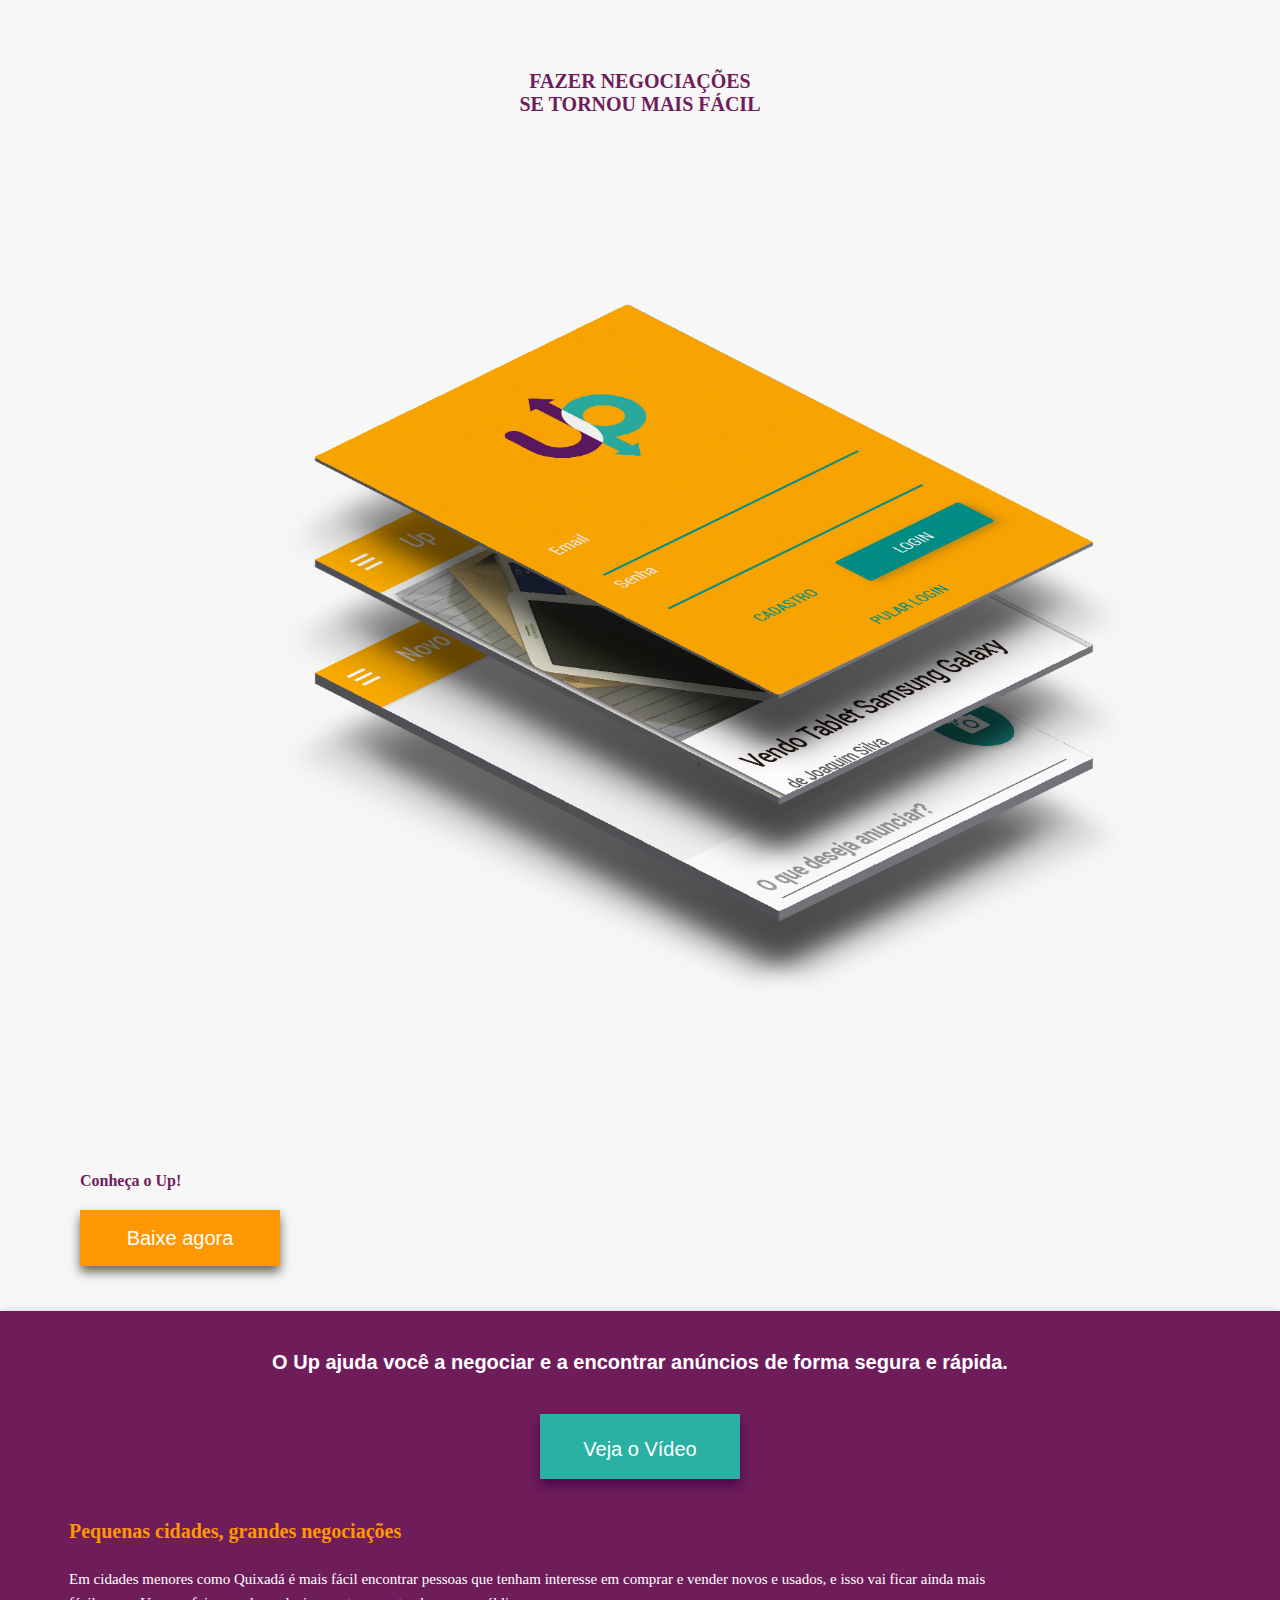
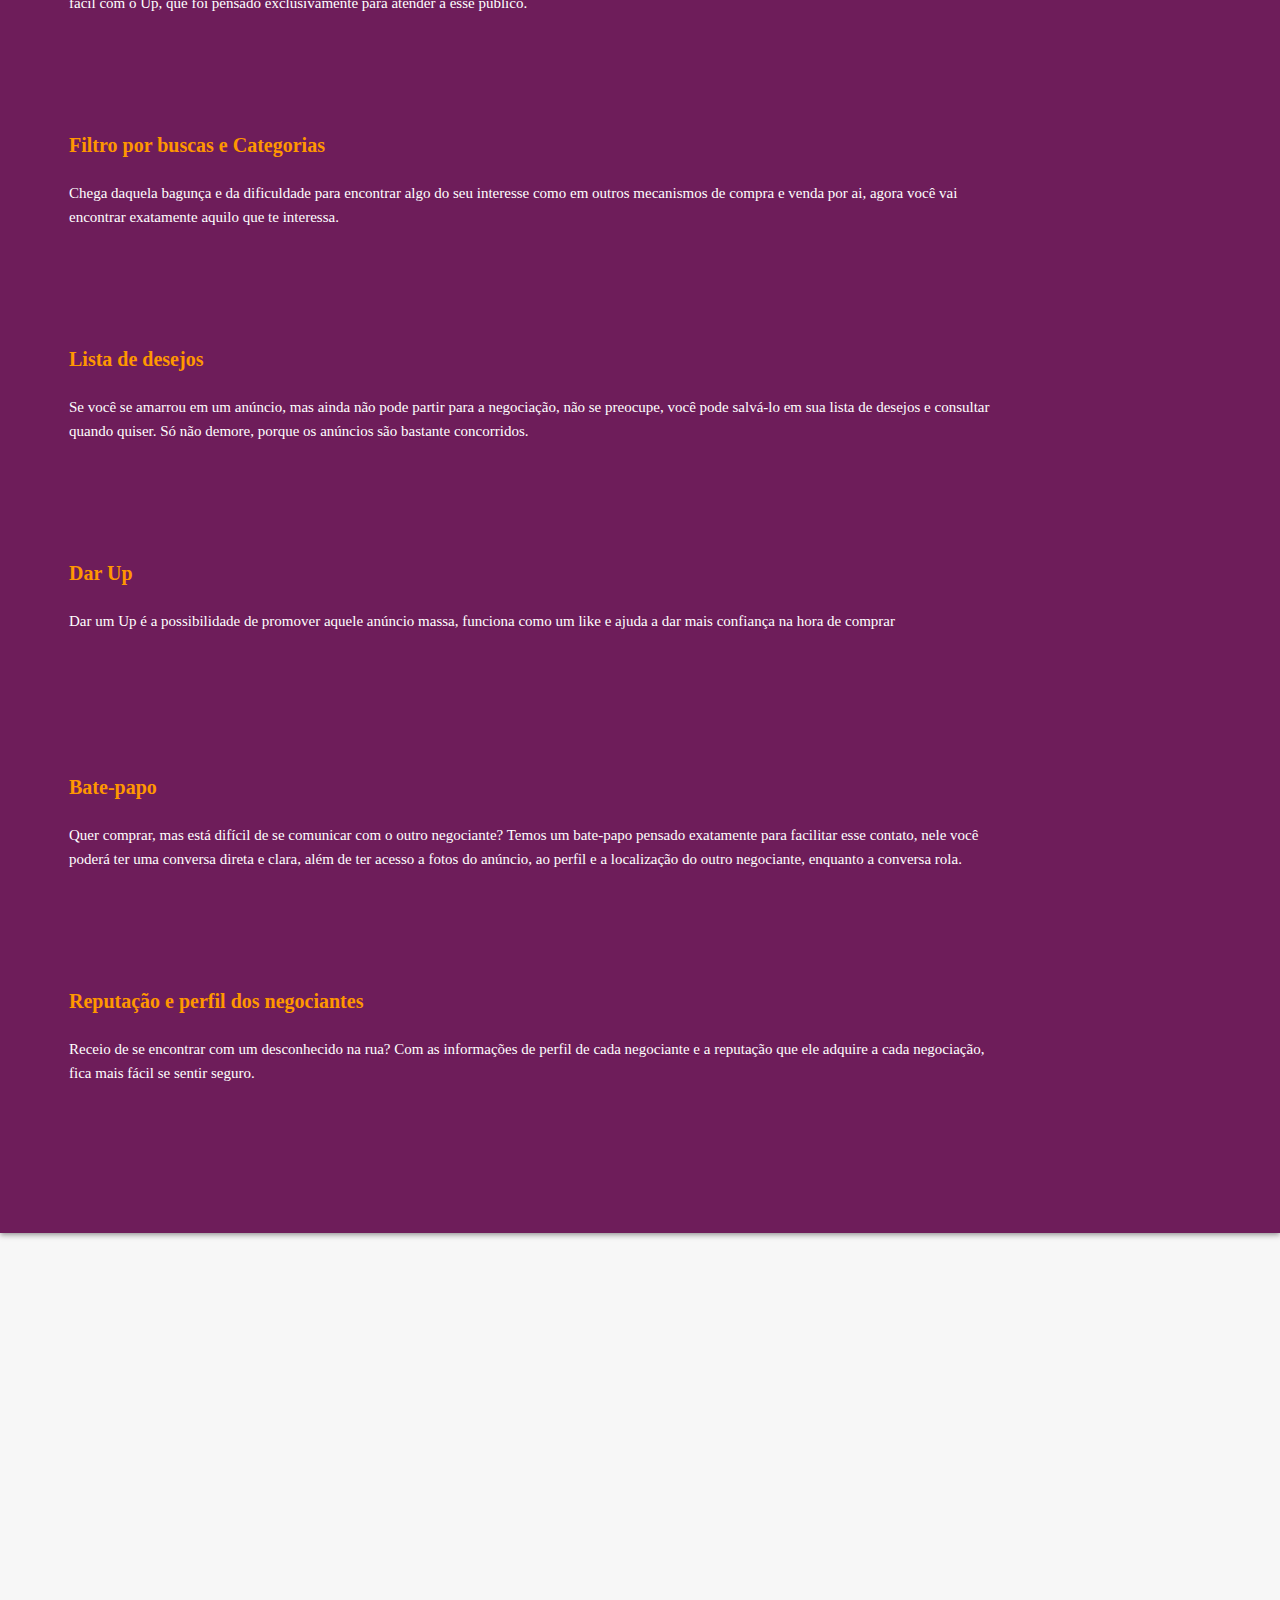
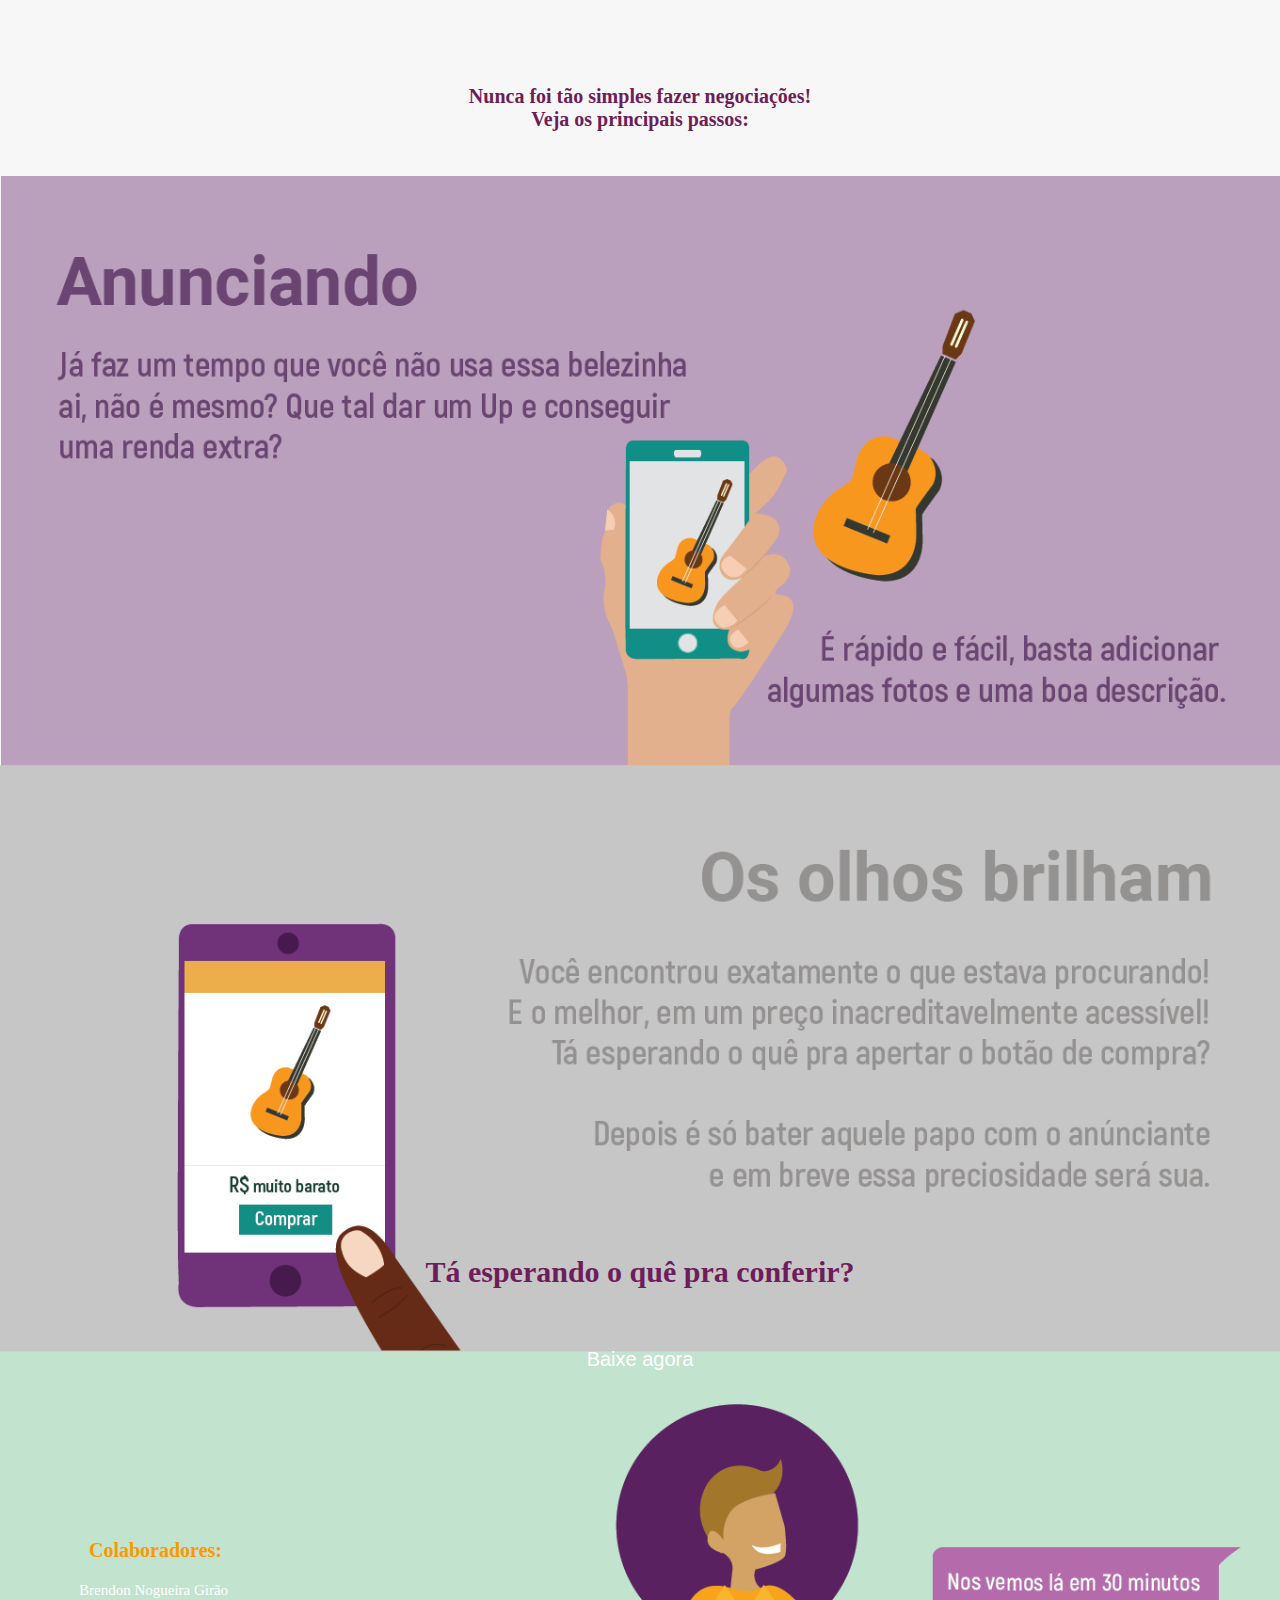
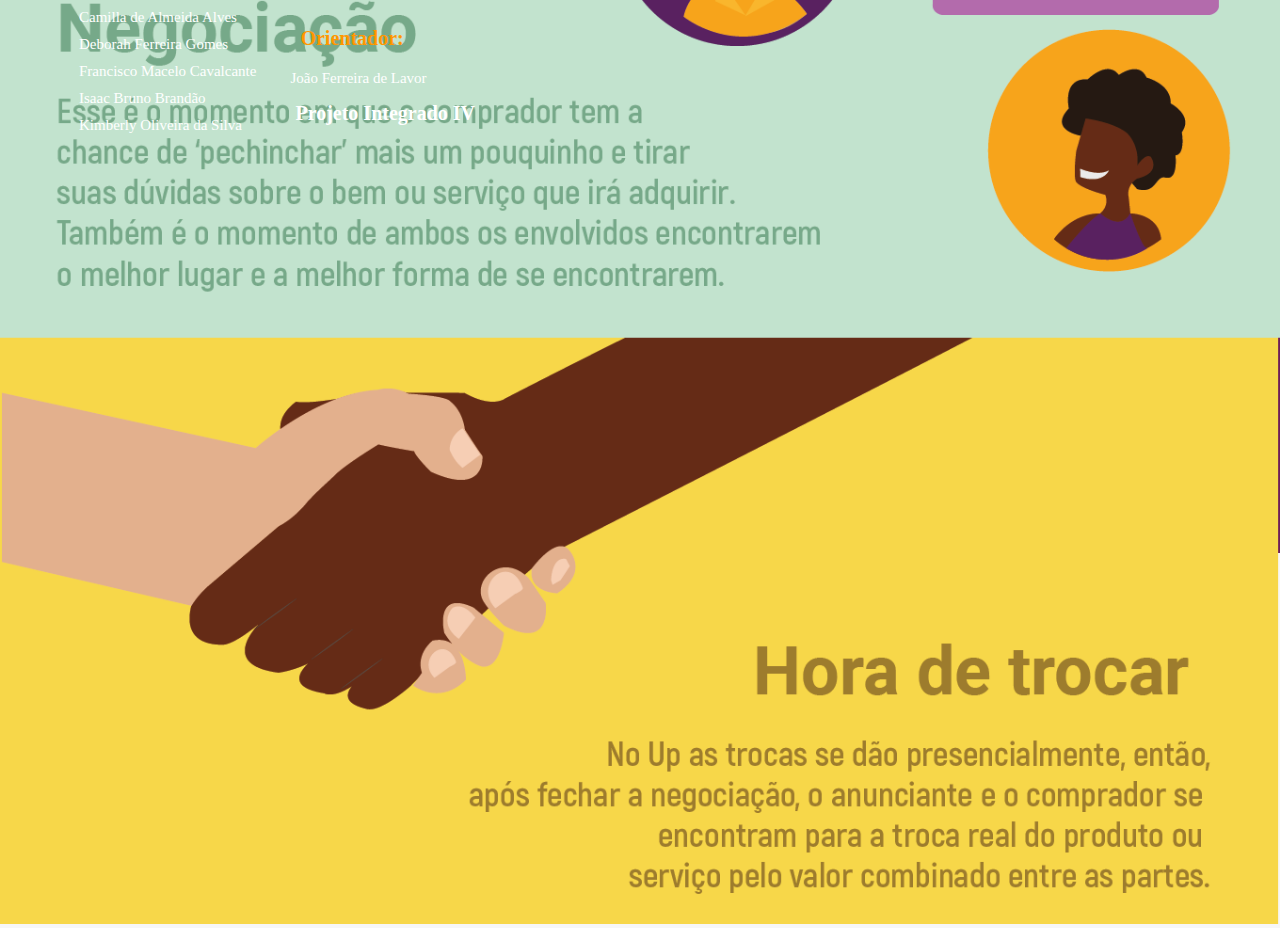
<file: Index.html>
<!DOCTYPE html>
<html lang="en">
<head>
    <meta charset="UTF-8">
    <meta name="viewport" content="width=device-width, initial-scale=1.0">
    <meta http-equiv="X-UA-Compatible" content="ie=edge">
    <link rel="stylesheet" href="up.css">
    <title>Up - Compra e Venda</title>
    <link rel="shortcut icon" href="fc_up.png" />
</head>
<body>

    <div class="info">
            
        <h1 class="slogan">FAZER NEGOCIAÇÕES <br> SE TORNOU MAIS FÁCIL</h1>
        <img class= "smart" src="up_animacao.png" alt="">        
        <h3 class="chamada">Conheça o Up!</h3>
        <!-- <img class= "gp" src="gp.png" alt=""> -->
        <div class="fab2"> Baixe agora </div>                    
        <!-- <img class="bolaroxa" src="bolaroxa2.png" alt=""> -->
        
        <Div class="banner">
            <!-- <p class="introducao"> No Up você pode realizar uma negociação de forma segura e prática, comunicando-se através de sua linguagem habitual sem precisar esperar longos prazos para finalizar a transação e sem custos adicionais.</p> -->
            <h1 class="titulo">O Up ajuda você a negociar e a encontrar anúncios de forma segura e rápida.</h1>
            
            <div class="videoDiv">
                <div class="video">
                    <div class="x">X</div>
                    <iframe width="360" height="195" src="https://www.youtube.com/embed/KbBc6mFZYqk" frameborder="0" gesture="media" allow="encrypted-media" allowfullscreen></iframe>
                </div>
            </div>
            <div class="fab"> Veja o Vídeo </div>
            <div class="detalhes">
                
                <div class="d1">
                    <h3 class="ti">Pequenas cidades, grandes negociações</h3>
                    <br>
                    <p class="con">Em cidades menores como Quixadá é mais fácil encontrar pessoas que tenham interesse em comprar e vender novos e usados, e isso vai ficar ainda mais fácil com o Up, que foi pensado exclusivamente para atender a esse público.</p>
                </div>
    
                <div class="d2">
                    <h3 class="ti">Filtro por buscas e Categorias</h3>
                    <br>
                    <p class="con">Chega daquela bagunça e da dificuldade para encontrar algo do seu interesse como em outros mecanismos de compra e venda por ai, agora você vai encontrar exatamente aquilo que te interessa.</p>
                </div>
    
                <div class="d3">
                    <h3 class="ti">Lista de desejos</h3>
                    <br>
                    <p class="con">Se você se amarrou em um anúncio, mas ainda não pode partir para a negociação, não se preocupe, você pode salvá-lo em sua lista de desejos e consultar quando quiser. Só não demore, porque os anúncios são bastante concorridos.</p>
                </div>
    
                <div class="d4">
                    <h3 class="ti">Dar Up</h3>
                    <br>
                    <p class="con">Dar um Up é a possibilidade de promover aquele anúncio massa, funciona como um like e ajuda a dar mais confiança na hora de comprar</p>
                </div>
    
                <div class="d5">
                    <h3 class="ti">Bate-papo</h3>
                    <br>
                    <p class="con">Quer comprar, mas está difícil de se comunicar com o outro negociante? Temos um bate-papo pensado exatamente para facilitar esse contato, nele você poderá ter uma conversa direta e clara, além de ter acesso a fotos do anúncio, ao perfil e a localização do outro negociante, enquanto a conversa rola.</p>
                </div>
    
                <div class="d6">
                    <h3 class="ti">Reputação e perfil dos negociantes</h3>
                    <br>
                    <p class="con">Receio de se encontrar com um desconhecido na rua? Com as informações de perfil de cada negociante e a reputação que ele adquire a cada negociação, fica mais fácil se sentir seguro.</p>
                </div>
    
            </div>            
        </div>
    </div>

</Div>

<div>
    <div class="nunca">
        <h1 class="como">Nunca foi tão simples fazer negociações!<br> Veja os principais passos:</h1>
        <img class = "story" src="story.png" alt="">
    </div>                      
</div>


<div class="final">
    <h1 class="fim">Tá esperando o quê pra conferir?</h1>
    <!-- <img class= "gp" src="gp.png" alt=""> -->
    <div class="fab3"> Baixe agora </div>
</div>                   
    
<footer class="rodape">
    <div class="casarodape">
        <div class="f2">
                <h1>Colaboradores:</h1> 
                <p> Brendon Nogueira Girão </p>
                <p> Camilla de Almeida Alves </p>
                <p> Deborah Ferreira Gomes </p>                      
                <p>Francisco Macelo Cavalcante </p>
                <p> Isaac Bruno Brandão </p>
                <p> Kimberly Oliveira da Silva </p>            
            </div>
        
            <div class="f3">    
                <h1> Orientador:</h1>
                <p>João Ferreira de Lavor</p>
        
                <div class="f1">
                <h3>Projeto Integrado IV</h3> 
                </div>
            </div>
        
    </div>
</footer>

    <script src = "jquery-3.1.1.min.js"></script>
    <script src = "up.js"></script>
</body>
</html>
</file>
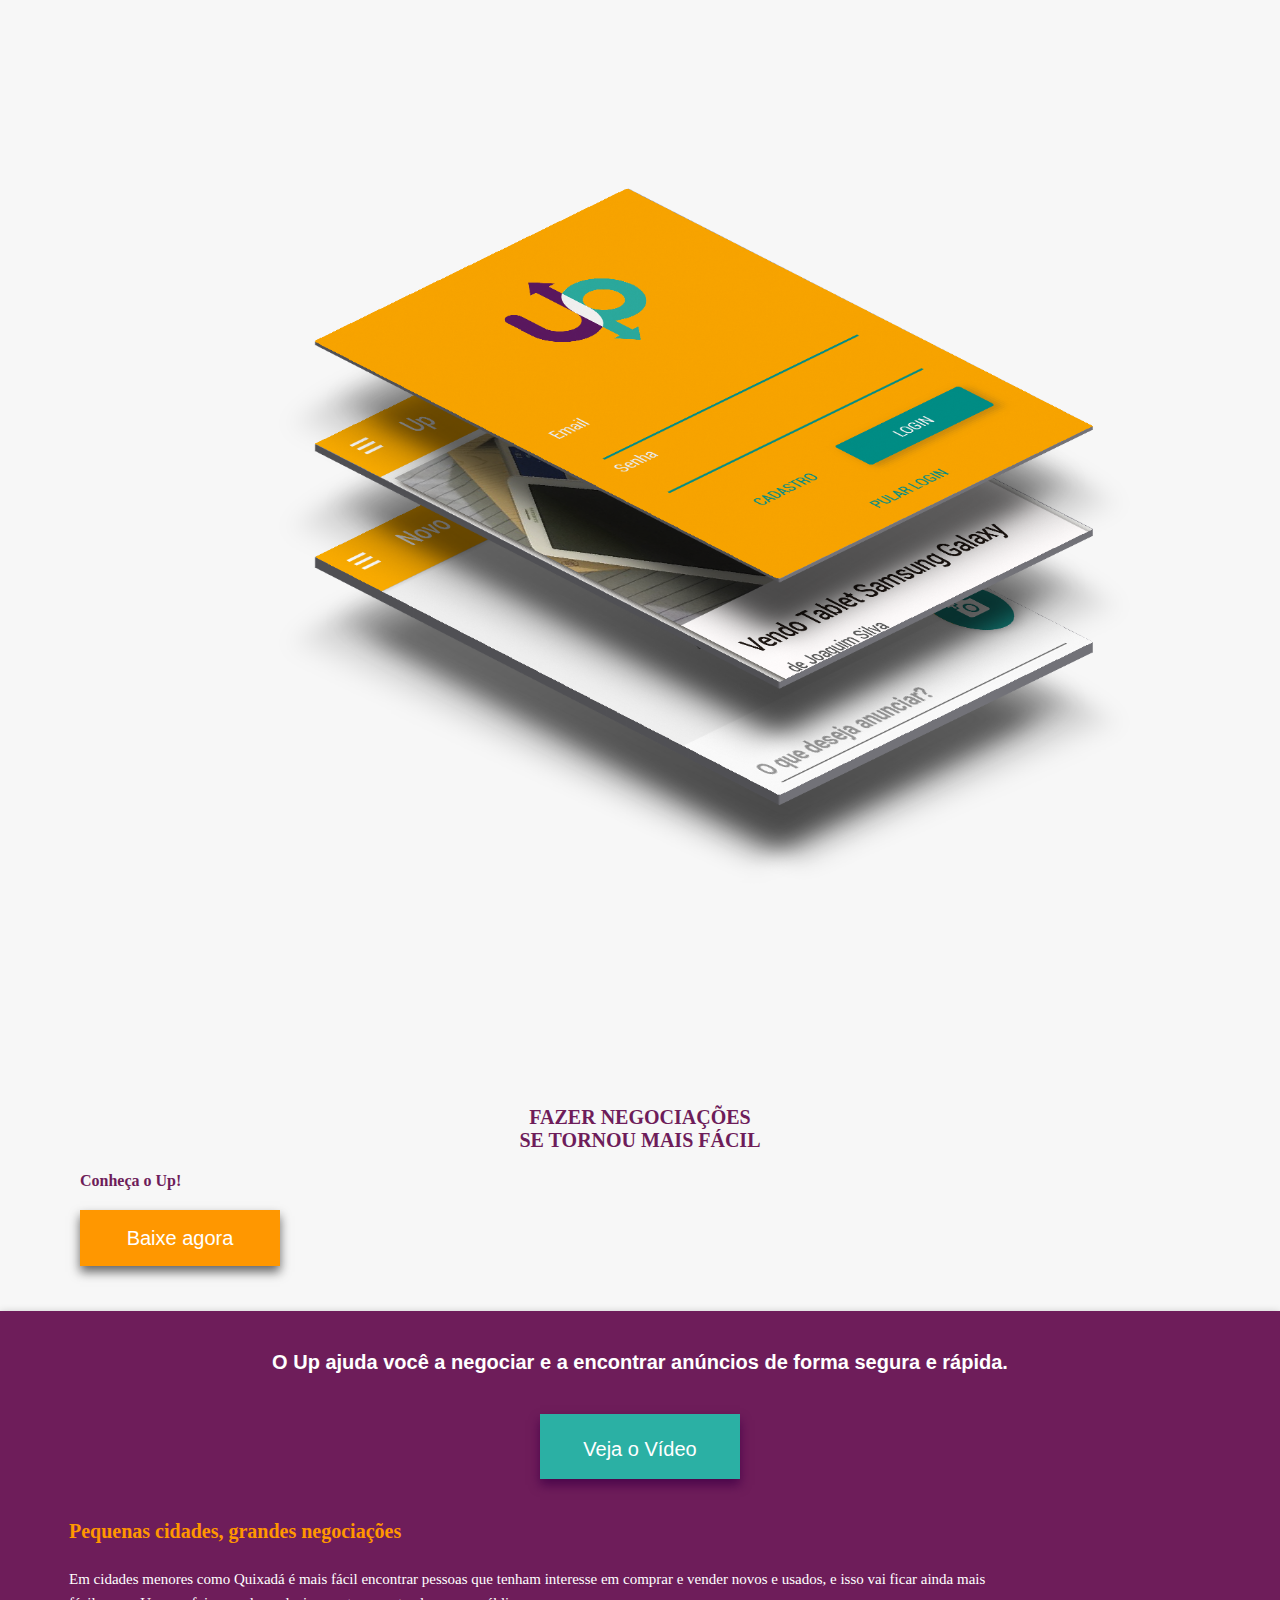
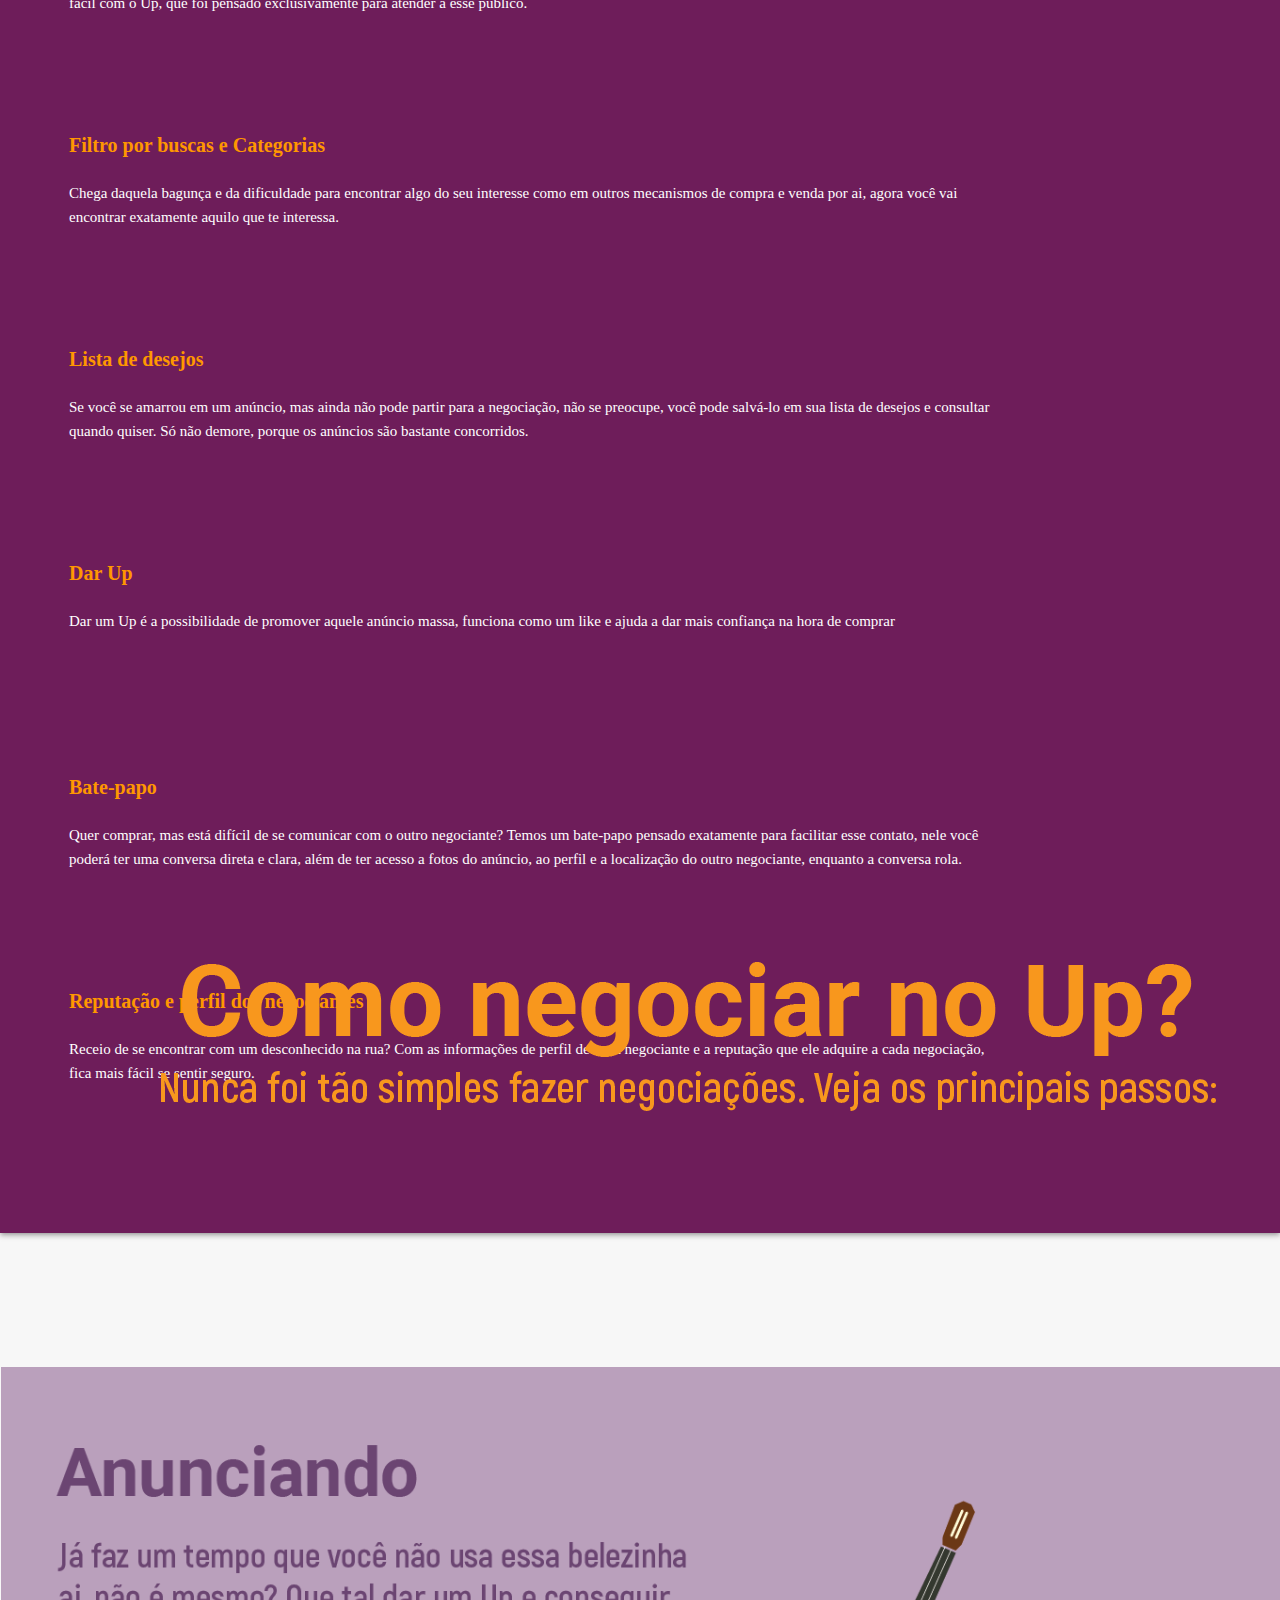
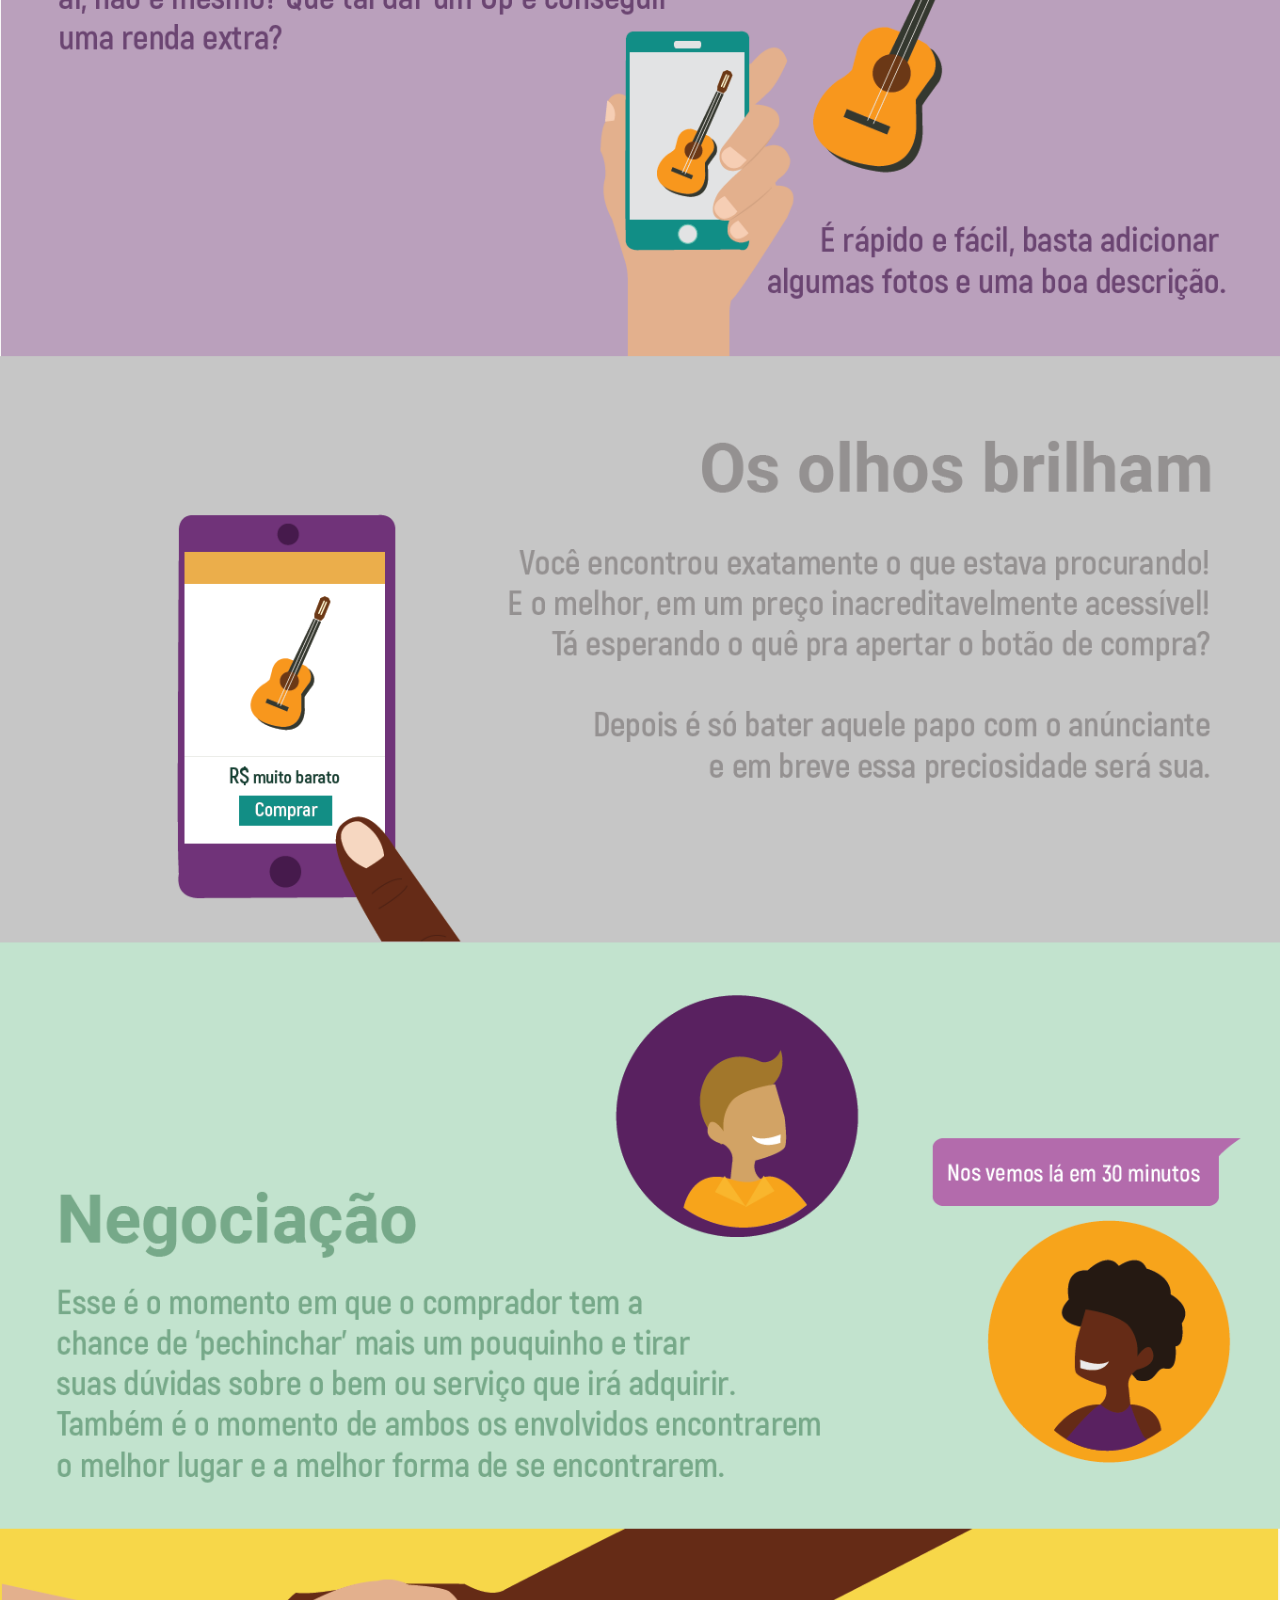
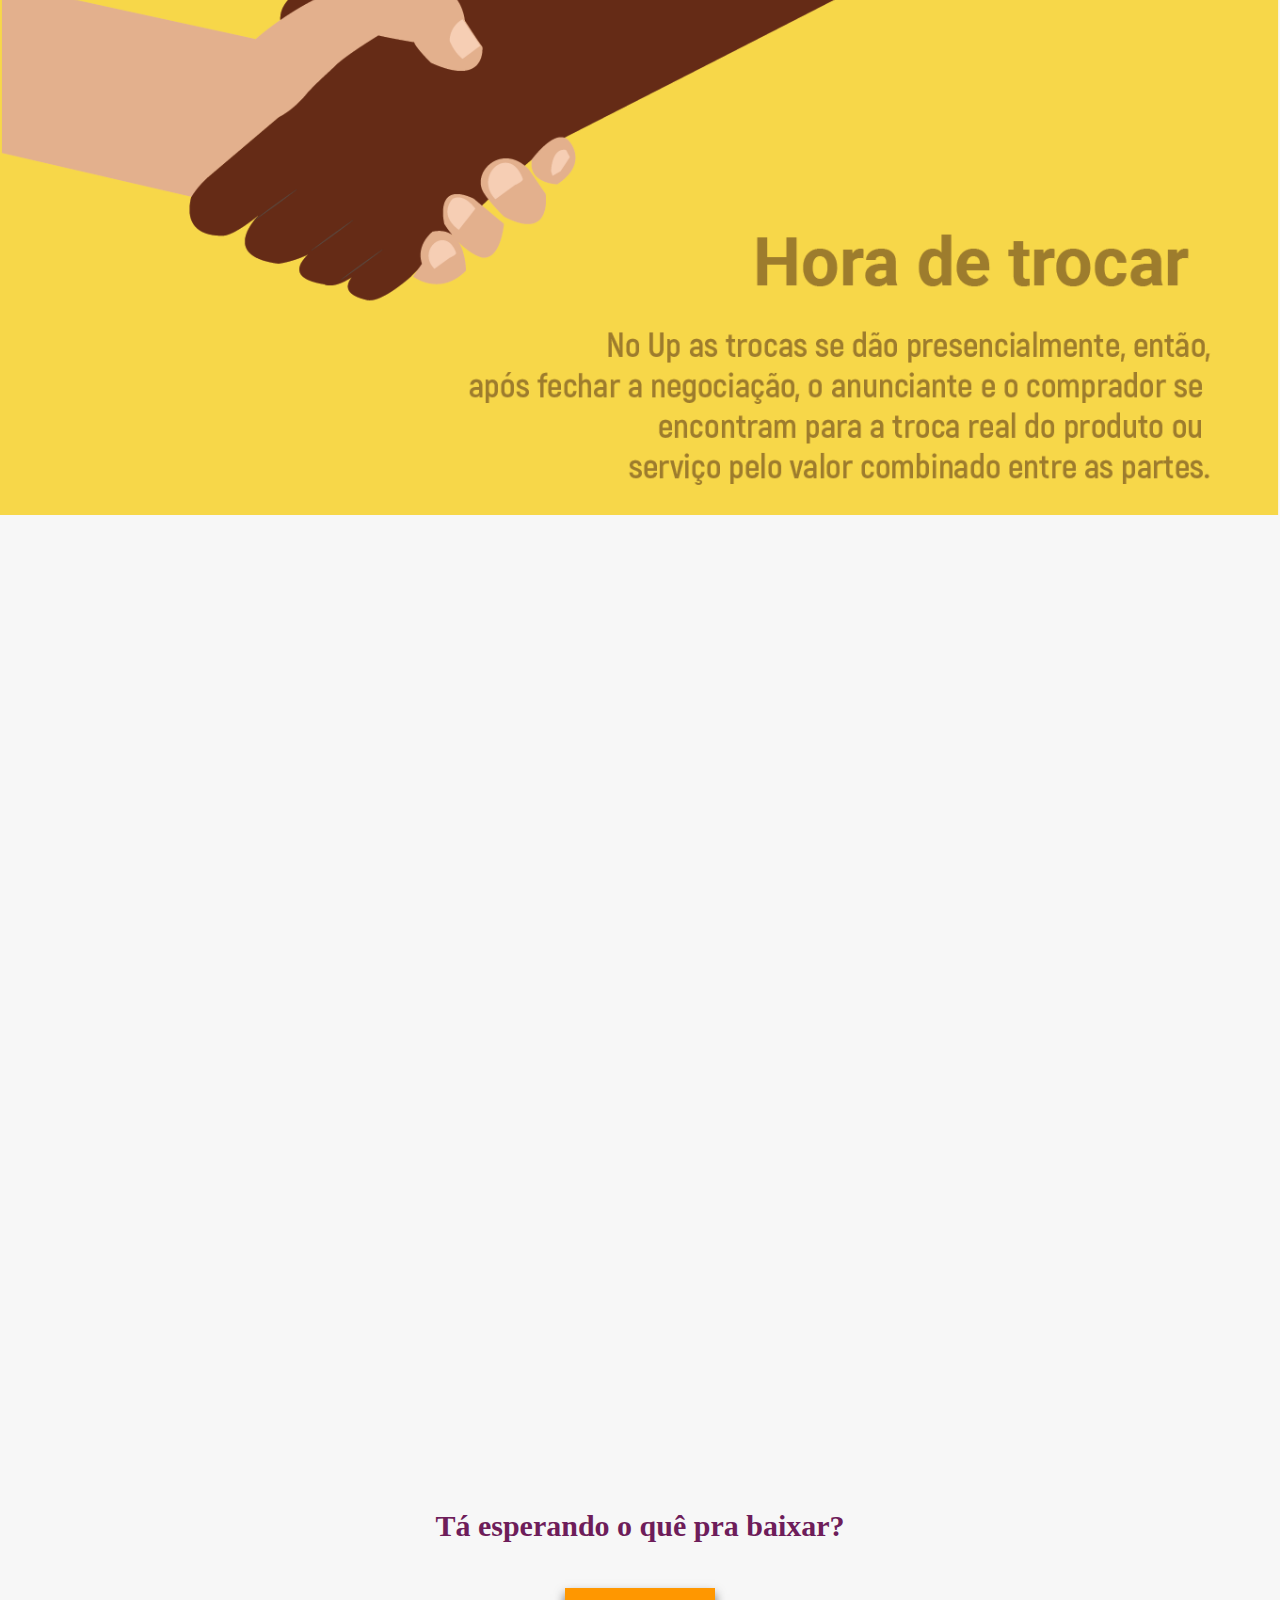
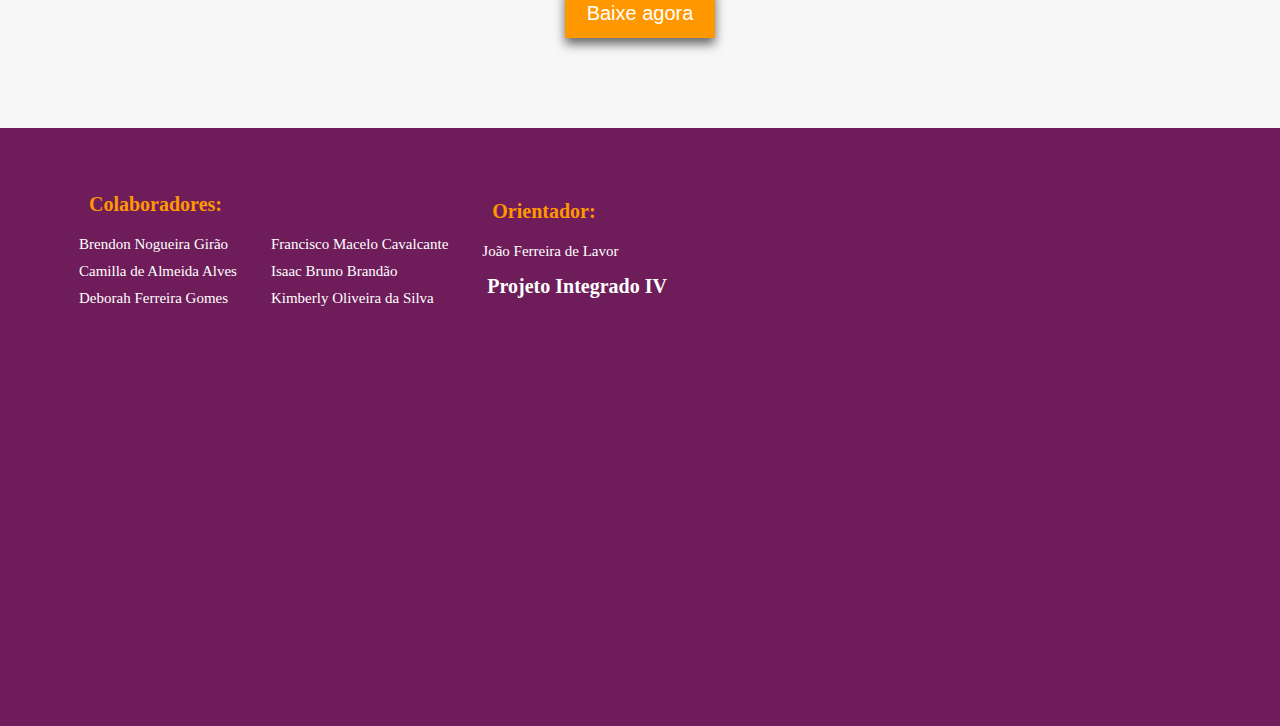
<file: Index2- Copia.html>
<!DOCTYPE html>
<html lang="en">
<head>
    <meta charset="UTF-8">
    <meta name="viewport" content="width=device-width, initial-scale=1.0">
    <meta http-equiv="X-UA-Compatible" content="ie=edge">
    <link rel="stylesheet" href="up.css">
    <title>Up - Compra e Venda</title>
    <link rel="shortcut icon" href="fc_up.png" />
</head>
<body>

    <div class="info">
            
        <img class= "smart" src="up_animacao.png" alt="">
        <h1 class="slogan">FAZER NEGOCIAÇÕES <br> SE TORNOU MAIS FÁCIL</h1>
        <h3 class="chamada">Conheça o Up!</h3>
        <!-- <img class= "gp" src="gp.png" alt=""> -->
        <div class="fab2"> Baixe agora </div>                    
        <!-- <img class="bolaroxa" src="bolaroxa2.png" alt=""> -->
        
        <Div class="banner">
            <!-- <p class="introducao"> No Up você pode realizar uma negociação de forma segura e prática, comunicando-se através de sua linguagem habitual sem precisar esperar longos prazos para finalizar a transação e sem custos adicionais.</p> -->
            <h1 class="titulo">O Up ajuda você a negociar e a encontrar anúncios de forma segura e rápida.</h1>
            <div class="fab"> Veja o Vídeo </div>
            <div class="detalhes">
                
                <div class="d1">
                    <h3 class="ti">Pequenas cidades, grandes negociações</h3>
                    <br>
                    <p class="con">Em cidades menores como Quixadá é mais fácil encontrar pessoas que tenham interesse em comprar e vender novos e usados, e isso vai ficar ainda mais fácil com o Up, que foi pensado exclusivamente para atender a esse público.</p>
                </div>
    
                <div class="d2">
                    <h3 class="ti">Filtro por buscas e Categorias</h3>
                    <br>
                    <p class="con">Chega daquela bagunça e da dificuldade para encontrar algo do seu interesse como em outros mecanismos de compra e venda por ai, agora você vai encontrar exatamente aquilo que te interessa.</p>
                </div>
    
                <div class="d3">
                    <h3 class="ti">Lista de desejos</h3>
                    <br>
                    <p class="con">Se você se amarrou em um anúncio, mas ainda não pode partir para a negociação, não se preocupe, você pode salvá-lo em sua lista de desejos e consultar quando quiser. Só não demore, porque os anúncios são bastante concorridos.</p>
                </div>
    
                <div class="d4">
                    <h3 class="ti">Dar Up</h3>
                    <br>
                    <p class="con">Dar um Up é a possibilidade de promover aquele anúncio massa, funciona como um like e ajuda a dar mais confiança na hora de comprar</p>
                </div>
    
                <div class="d5">
                    <h3 class="ti">Bate-papo</h3>
                    <br>
                    <p class="con">Quer comprar, mas está difícil de se comunicar com o outro negociante? Temos um bate-papo pensado exatamente para facilitar esse contato, nele você poderá ter uma conversa direta e clara, além de ter acesso a fotos do anúncio, ao perfil e a localização do outro negociante, enquanto a conversa rola.</p>
                </div>
    
                <div class="d6">
                    <h3 class="ti">Reputação e perfil dos negociantes</h3>
                    <br>
                    <p class="con">Receio de se encontrar com um desconhecido na rua? Com as informações de perfil de cada negociante e a reputação que ele adquire a cada negociação, fica mais fácil se sentir seguro.</p>
                </div>
    
            </div>            
        </div>
    </div>

    <div class="videoDiv">
        <div class="video">
            <div class="x">X</div>
            <iframe width="1020" height="530" src="https://www.youtube.com/embed/KbBc6mFZYqk" frameborder="0" gesture="media" allow="encrypted-media" allowfullscreen></iframe>
        </div>
    </div>

    <img clas = "info2" src="vinheta.png" alt="">
</Div>

<div>
    <img class = "story" src="story.png" alt="">
</div>


<div class="final">
    <h1 class="fim">Tá esperando o quê pra baixar?</h1>
    <!-- <img class= "gp" src="gp.png" alt=""> -->
    <div class="fab3"> Baixe agora </div>
</div>                   
    
<footer class="rodape">
    <div class="casarodape">
        <div class="f2">
                <h1>Colaboradores:</h1> 
                <p> Brendon Nogueira Girão </p>
                <p> Camilla de Almeida Alves </p>
                <p> Deborah Ferreira Gomes </p>           
            </div>
        
            <div class="f2">
                    <h2>Colaboradores:</h2>             
                <p>Francisco Macelo Cavalcante </p>
                <p> Isaac Bruno Brandão </p>
                <p> Kimberly Oliveira da Silva </p>            
            </div>
        
            <div class="f3">    
                <h1> Orientador:</h1>
                <p>João Ferreira de Lavor</p>
        
                <div class="f1">
                    <h3>Projeto Integrado IV</h3> 
                    </div>
            </div>
        
    </div>
</footer>

    <script src = "jquery-3.1.1.min.js"></script>
    <script src = "up.js"></script>
</body>
</html>
</file>
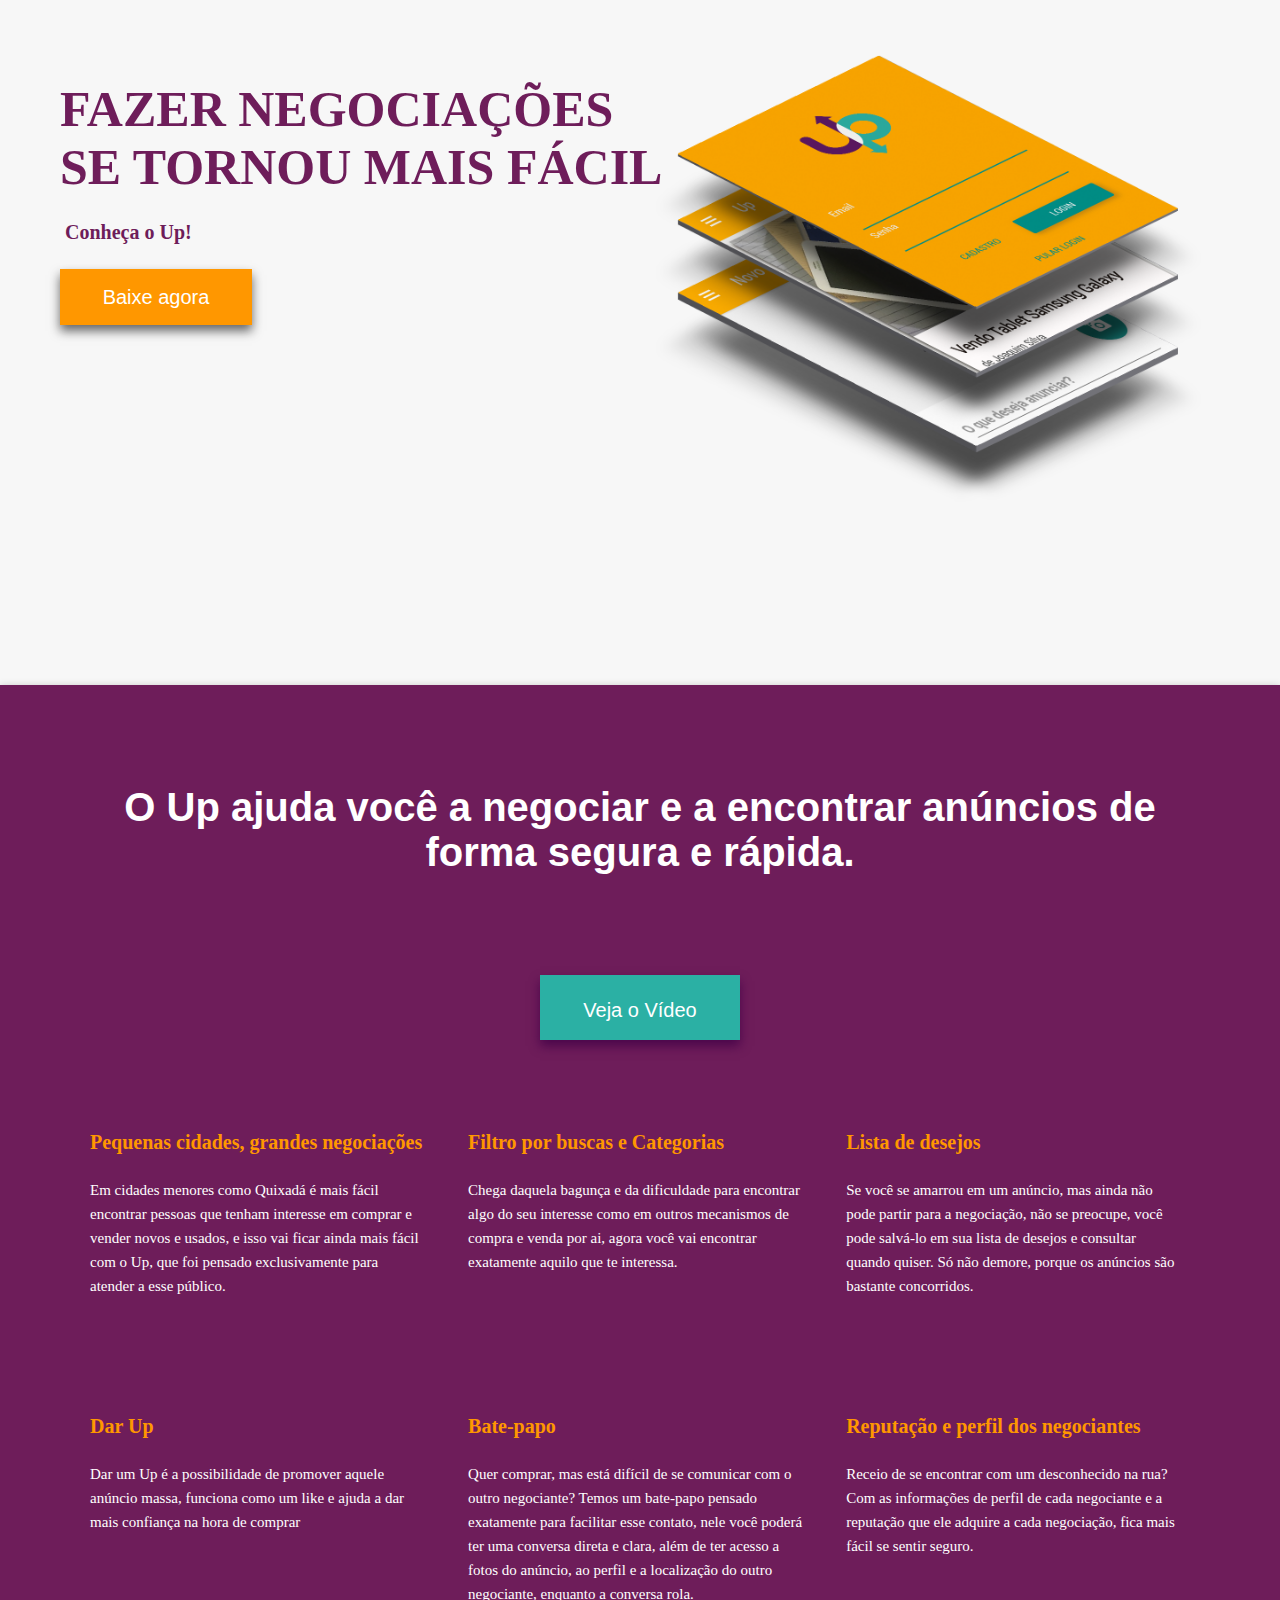
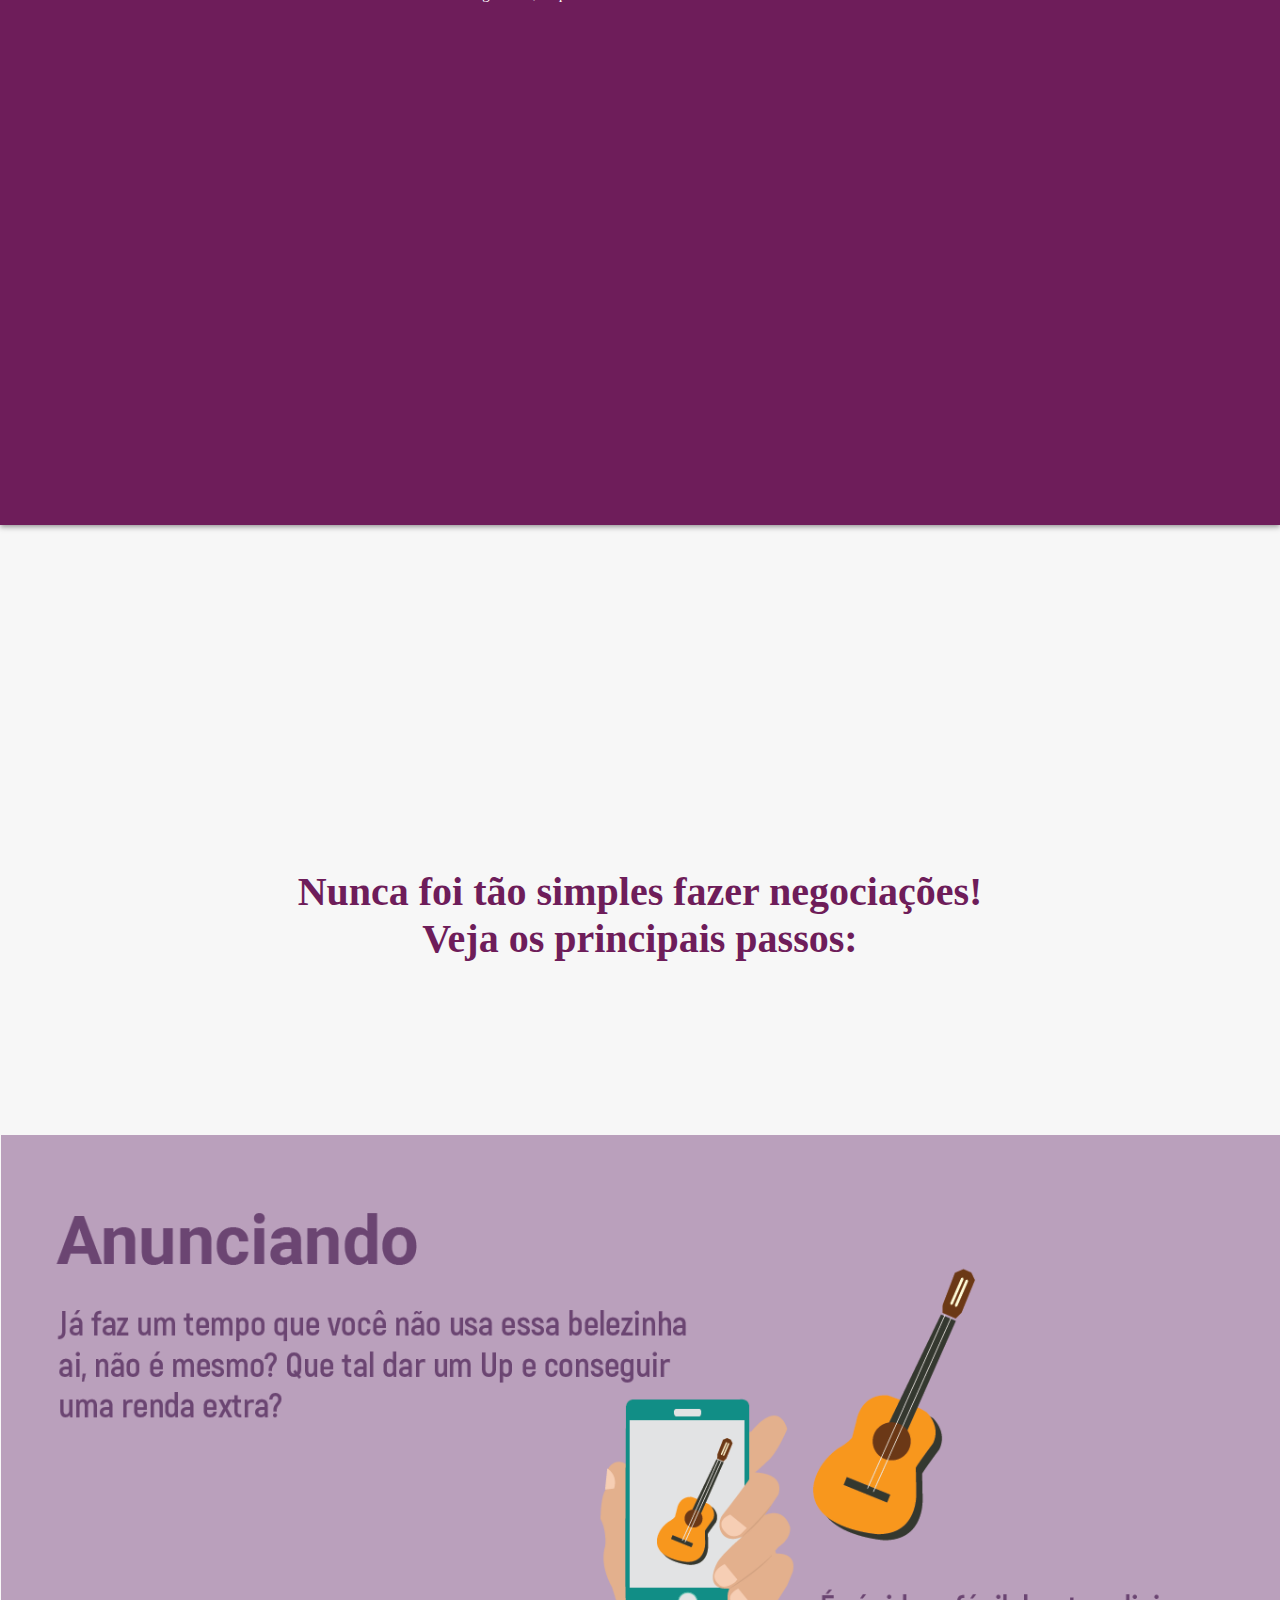
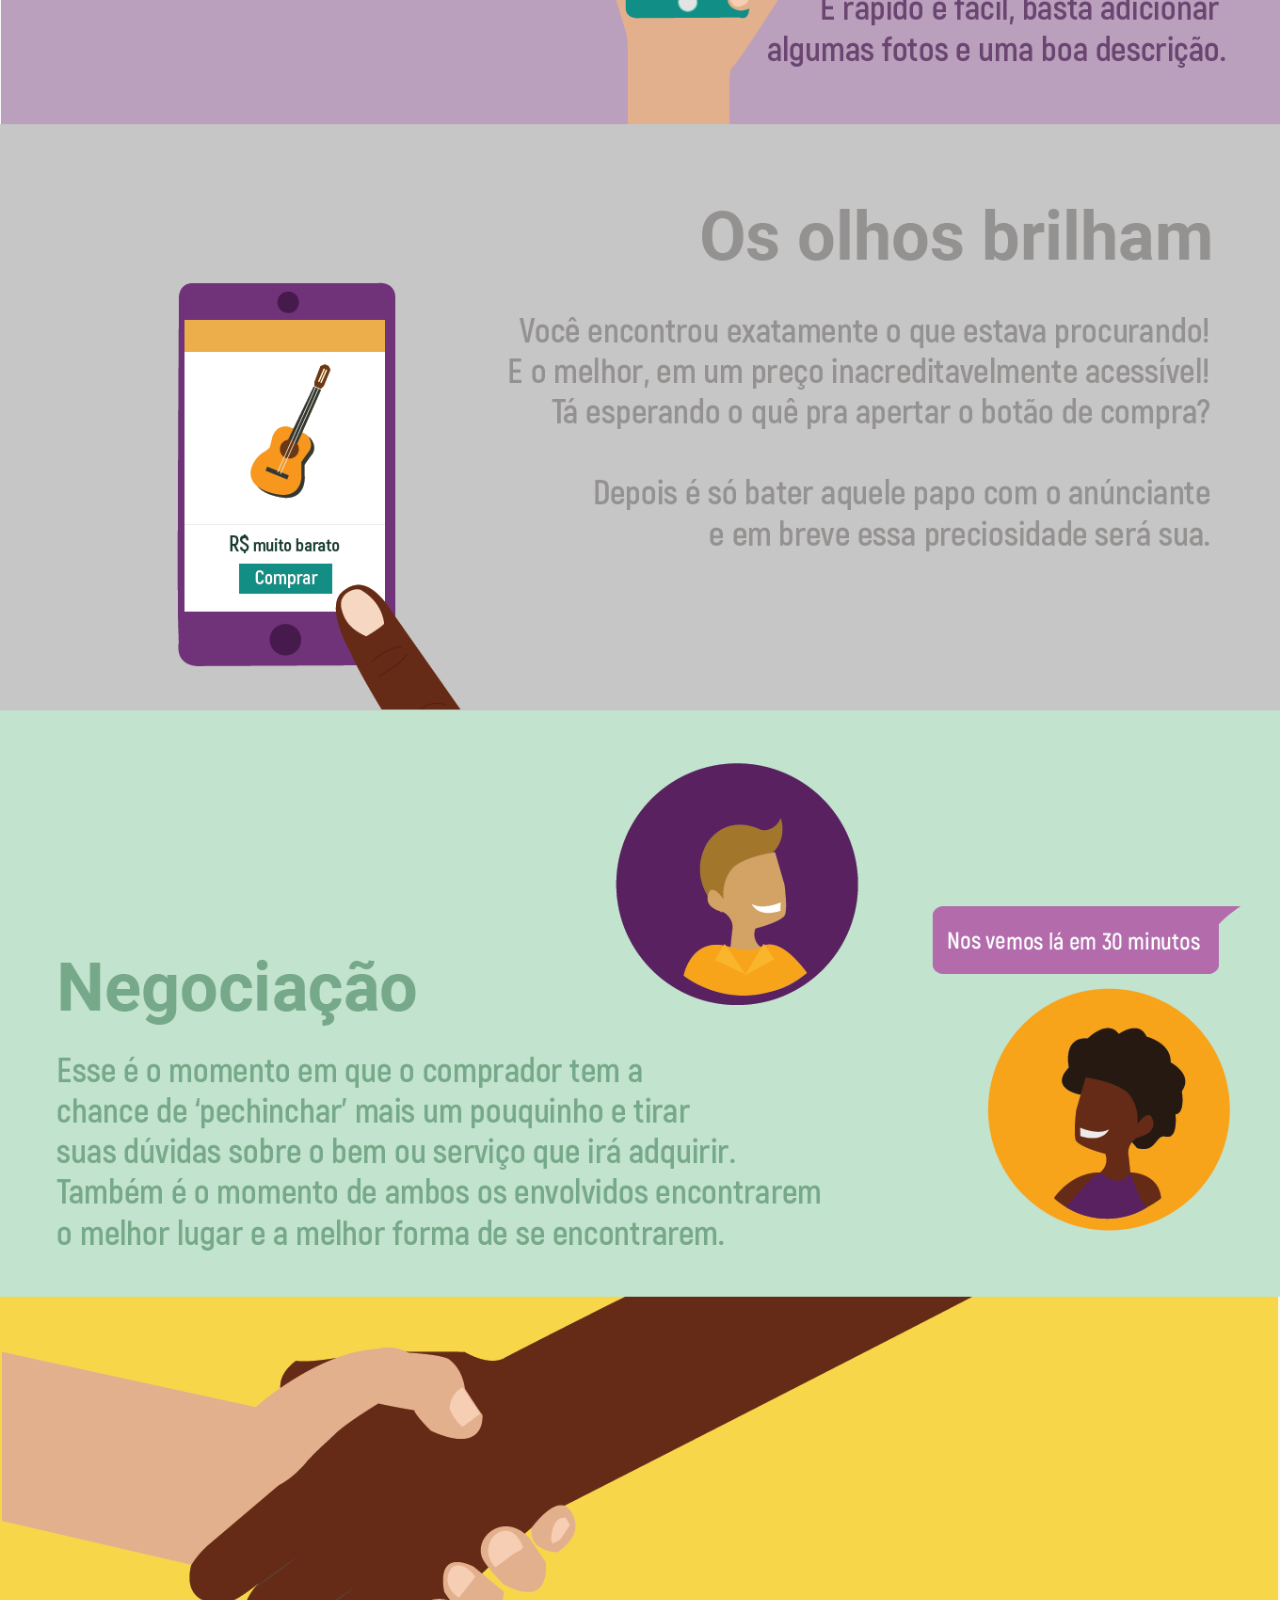
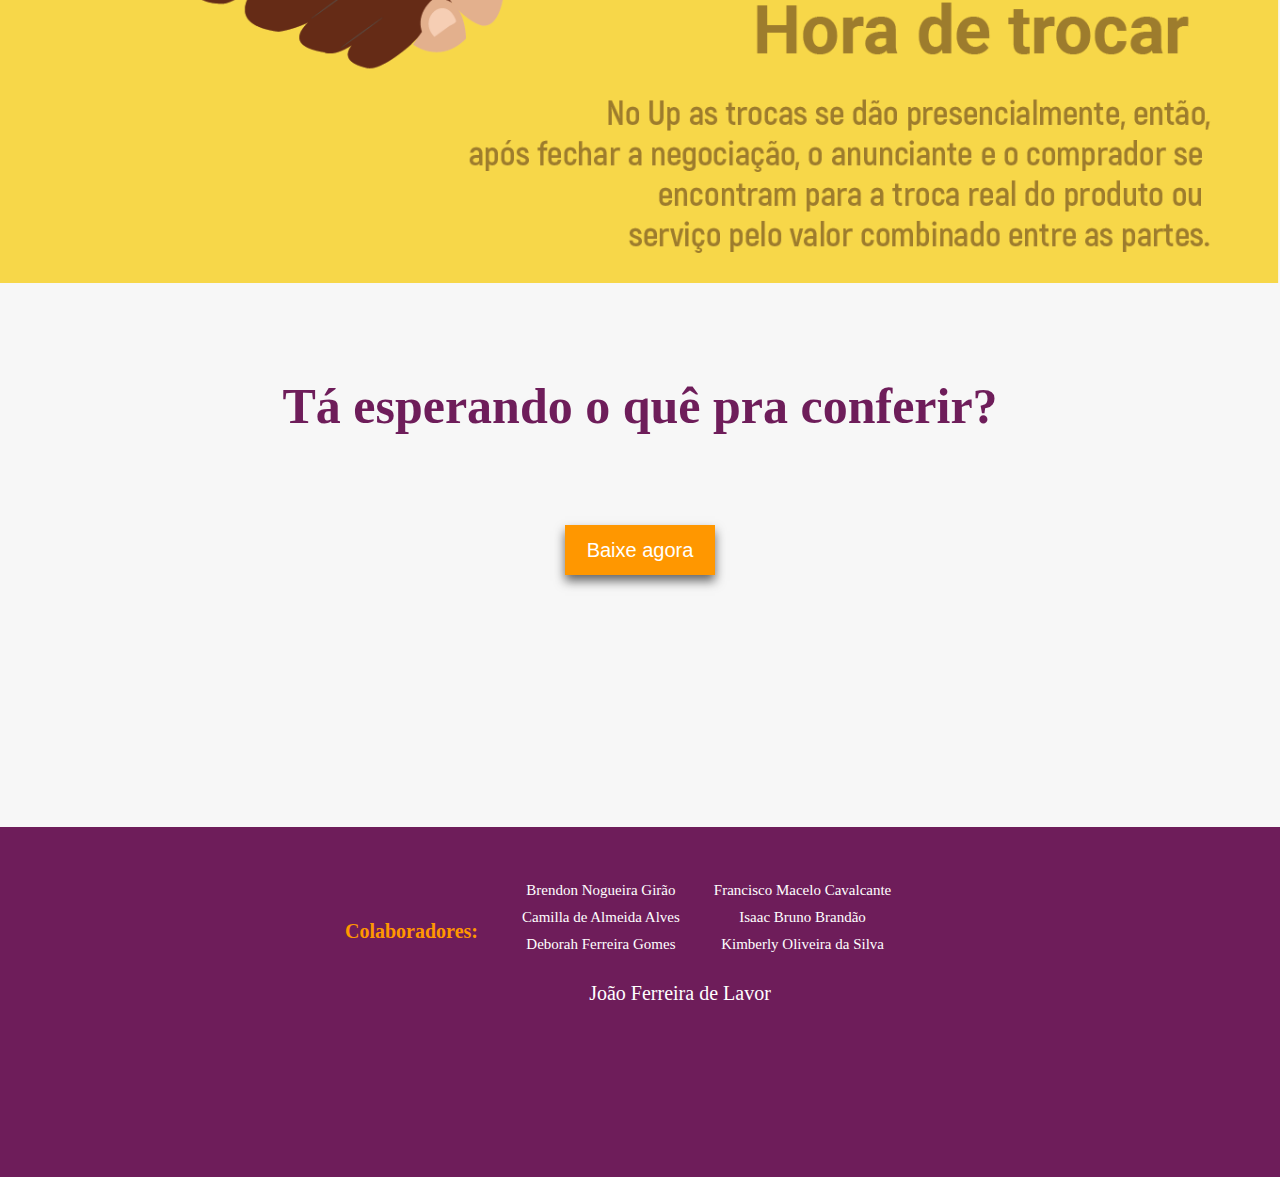
<file: Pagina Up - Backup/Index2.html>
<!DOCTYPE html>
<html lang="en">
<head>
    <meta charset="UTF-8">
    <meta name="viewport" content="width=device-width, initial-scale=1.0">
    <meta http-equiv="X-UA-Compatible" content="ie=edge">
    <link rel="stylesheet" href="up2.css">
    <title>Up - Compra e Venda</title>
    <link rel="shortcut icon" href="fc_up.png" />
</head>
<body>

    <div class="info">
            
        <img class= "smart" src="up_animacao.png" alt="">
        <h1 class="slogan">FAZER NEGOCIAÇÕES <br> SE TORNOU MAIS FÁCIL</h1>
        <h3 class="chamada">Conheça o Up!</h3>
        <!-- <img class= "gp" src="gp.png" alt=""> -->
        <div class="fab2"> Baixe agora </div>                    
        <!-- <img class="bolaroxa" src="bolaroxa2.png" alt=""> -->
        
        <Div class="banner">
            <!-- <p class="introducao"> No Up você pode realizar uma negociação de forma segura e prática, comunicando-se através de sua linguagem habitual sem precisar esperar longos prazos para finalizar a transação e sem custos adicionais.</p> -->
            <h1 class="titulo">O Up ajuda você a negociar e a encontrar anúncios de forma segura e rápida.</h1>
            <div class="fab"> Veja o Vídeo </div>
            <div class="detalhes">
                
                <div class="d1">
                    <h3 class="ti">Pequenas cidades, grandes negociações</h3>
                    <br>
                    <p class="con">Em cidades menores como Quixadá é mais fácil encontrar pessoas que tenham interesse em comprar e vender novos e usados, e isso vai ficar ainda mais fácil com o Up, que foi pensado exclusivamente para atender a esse público.</p>
                </div>
    
                <div class="d2">
                    <h3 class="ti">Filtro por buscas e Categorias</h3>
                    <br>
                    <p class="con">Chega daquela bagunça e da dificuldade para encontrar algo do seu interesse como em outros mecanismos de compra e venda por ai, agora você vai encontrar exatamente aquilo que te interessa.</p>
                </div>
    
                <div class="d3">
                    <h3 class="ti">Lista de desejos</h3>
                    <br>
                    <p class="con">Se você se amarrou em um anúncio, mas ainda não pode partir para a negociação, não se preocupe, você pode salvá-lo em sua lista de desejos e consultar quando quiser. Só não demore, porque os anúncios são bastante concorridos.</p>
                </div>
    
                <div class="d4">
                    <h3 class="ti">Dar Up</h3>
                    <br>
                    <p class="con">Dar um Up é a possibilidade de promover aquele anúncio massa, funciona como um like e ajuda a dar mais confiança na hora de comprar</p>
                </div>
    
                <div class="d5">
                    <h3 class="ti">Bate-papo</h3>
                    <br>
                    <p class="con">Quer comprar, mas está difícil de se comunicar com o outro negociante? Temos um bate-papo pensado exatamente para facilitar esse contato, nele você poderá ter uma conversa direta e clara, além de ter acesso a fotos do anúncio, ao perfil e a localização do outro negociante, enquanto a conversa rola.</p>
                </div>
    
                <div class="d6">
                    <h3 class="ti">Reputação e perfil dos negociantes</h3>
                    <br>
                    <p class="con">Receio de se encontrar com um desconhecido na rua? Com as informações de perfil de cada negociante e a reputação que ele adquire a cada negociação, fica mais fácil se sentir seguro.</p>
                </div>
    
            </div>            
        </div>
    </div>

    <div class="videoDiv">
        <div class="video">
            <div class="x">X</div>
            <iframe width="1020" height="530" src="https://www.youtube.com/embed/KbBc6mFZYqk" frameborder="0" gesture="media" allow="encrypted-media" allowfullscreen></iframe>
        </div>
    </div>

</Div>

<div class="nunca">
    <h1 class="como">Nunca foi tão simples fazer negociações!<br> Veja os principais passos:</h1>
    <img class = "story" src="story.png" alt="">
</div> 

<div class="final">
    <h1 class="fim">Tá esperando o quê pra conferir?</h1>
    <!-- <img class= "gp" src="gp.png" alt=""> -->
    <div class="fab3"> Baixe agora </div>
</div>                   
    
<footer class="rodape">
    <div class="casarodape">

        <div class="f1">
            <h2>Colaboradores:</h2>        
        </div>

        <div class="f2">
                <p> Brendon Nogueira Girão </p>
                <p> Camilla de Almeida Alves </p>
                <p> Deborah Ferreira Gomes </p>           
            </div>
    
            <div class="f2">            
                <p>Francisco Macelo Cavalcante </p>
                <p> Isaac Bruno Brandão </p>
                <p> Kimberly Oliveira da Silva </p>            
            </div>

            <div class="orientador">    
                <p>João Ferreira de Lavor</p>
            </div>
        
    </div>
</footer>

    <script src = "jquery-3.1.1.min.js"></script>
    <script src = "up.js"></script>
</body>
</html>
</file>
<file: up.css>
*{
    margin: 0px;
    padding: 0px;
}

/* {
    background: #ff9700;
    background-color: #2bb0a4;
    background-color: #f7f7f7;
    bachground-color: #6e1d5a;
} */


body{
    width: 100%;
    height: 100%;
    box-sizing: border-box;
    background:  #f7f7f7;
}
.info{
    width: 100vw;
    height: 260vh;
    box-sizing: border-box;   
    background-color: f7f7f7;    
    
}

.banner{
    height: auto;
    margin-top: 5vh;    
    width: 100vw;
    background-color: #6e1d5a;
    box-sizing: border-box;    
    box-shadow: 0 1px 8px 0 rgba(0,0,0,.2), 0 3px 4px 0 rgba(0,0,0,.14), 0 3px 3px -2px rgba(0,0,0,.12);
}

.ti, .con{
    font-family: 'Roboto';
}

.ti{
    font-size: 20px;
    color: #ff9700;
}

.con{
    font-size: 15px;
    color: white;
}

.detalhes{
    margin: auto;
    width: 90vw;
    height: auto;
    padding: 35px;
}

.d1, .d2, .d3, .d4, .d5, .d6{
    overflow: auto;
    width: 80%;
    display: inline-block;
    padding: 5px;
    margin-top: 0;
    min-height: 200px;
    color: #757575;
    line-height: 24px;
}

.fab {
    margin: auto;    
    width: 200px;
    height: 60px;
    background-color: #2bb0a4;
    box-shadow: 0 6px 10px 0 #4B064B;
    transition: all 0.1s ease-in-out;
    font-size: 20px;
    color: white;
    text-align: center;
    line-height: 70px;
    cursor: pointer;
    padding-bottom: 5px;
    font-family: 'Roboto', sans-serif;
 }

 .fab2 {
    margin-left: 80px;    
    background-color: #ff9700;
    box-shadow: 0 6px 10px 0 #666;
    transition: all 0.1s ease-in-out;
    font-size: 20px;
    color: white;
    text-align: center;
    line-height: 50px;
    cursor: pointer;
    padding: 3px 10px;
    font-family: 'Roboto', sans-serif;
    width: 200px;
    box-sizing: border-box;  
 }

.videoDiv{
    display: none;
    z-index: 10;
    background-color: #6e1d5a;   
    width: 100vw;
}

.video{
    width: 100vw;
}

.x{
    font-family: 'Roboto Bold', sans-serif;
    font-size: 10px;
    color:white;
    cursor: pointer;
    padding: 10px;
}

.slogan, .chamada{
    /* color: #f7f7f7; */
    color: #6e1d5a;
       
}

.slogan{
    font-family: 'Roboto';
    font-size: 20px;
    padding-top: 70px;
    text-align: center; 
    
}

.chamada{
    font-family: 'Roboto Light';
    padding: 20px;    
    font-size: 100%;
    margin-left: 60px; 
}

.smart{
    padding: 8% 20%;
    width: 70vw;
    margin: auto;
    animation-name: flutuar;
    animation-duration: 3s;
    animation-iteration-count: infinite;
    animation-timing-function: linear;
}

@keyframes flutuar{
    0%{
        transform: translate(0vw, 0vh);
    }

    50%{
        transform: translate(0vw,2vh);
    }

    100%{
        transform: translate(0vw, 0vh);
    }
}

.info2{
    width: 100vw;
}

.vinheta{
    width: 100wv;
    height: auto;
}

.story{
    width: 100%;
}

.introducao, .titulo{
    padding: 40px;
    font-family: 'Roboto Light', sans-serif;
    color: white;
    text-align: center;
}

.int, .tit{
    color: #6e1d5a;
}

.int{
    padding: 40px;    
    text-align: center;
    font-family: 'Roboto Light', sans-serif;
    
}

.tit{
    font-family: 'Roboto', sans-serif;    
    font-size: 60px;
    text-align: center;
}

.introducao{
    float: right;
    width: 330px;     
}

.titulo{
    font-size: 20px;
}

.rodape{
    background-color: #6e1d5a;
    padding: 40px;
    height: auto;
}

.casarodape{
    margin: auto;
    width: 90vw;
    margin-bottom: 30%;
}

.gp, .fab3{
    width: 15vw;
    margin: auto;
}

.final{
    margin-top: 100vh;
    height: auto;     
}
.fim{
    margin-bottom: 5vh;    
    font-family: 'Roboto';
    font-size: 30px;
    padding-top: 90px;
    text-align: center;
    color: #6e1d5a;    
}

/* .gp{
    margin-bottom: 5vh;
    width: 15vw;
    cursor: pointer;
} */

.fab3 {
    margin-bottom: 10vh;
    background-color: #ff9700;
    box-shadow: 0 6px 10px 0 #666;
    transition: all 0.1s ease-in-out;
    font-size: 20px;
    color: white;
    text-align: center;
    line-height: 50px;
    cursor: pointer;
    font-family: 'Roboto', sans-serif;
    width: 150px;
    box-sizing: border-box;  
 }

 .f1 h1{
    padding: 15px;
    font-family: 'Roboto';
    font-size: 20px;
    color: #ff9700;
 }

 .f2 h2{
    padding: 15px;
    font-family: 'Roboto';
    font-size: 20px;
    color: #6e1d5a;
 }

 .f2 h1{
    padding: 15px;
    font-family: 'Roboto';
    font-size: 20px;
    color: #ff9700;
 }

 .f3 h1{
    padding: 15px;
    font-family: 'Roboto';
    font-size: 20px;
    color: #ff9700;
 }

 .f1 p{
    font-family: 'Roboto';    
    padding: 5px;
    font-size: 15px;
    color: white;
 }

 .f2 p{
    font-family: 'Roboto';    
    padding: 5px;
    font-size: 15px;
    color: white;
 }

 .f3 p{
    font-family: 'Roboto';    
    padding: 5px;
    font-size: 15px;
    color: white;
 }

.f3 h3{
    font-family: 'Roboto';    
    font-size: 20px;
    color: white;
    text-align: center;
}

 .f1, .f2, .f3{
     overflow: auto;
     padding: 10px;
     height: auto;
     display: inline-block;
 }

.como{
    margin-bottom: 5vh;    
    font-family: 'Roboto';
    font-size: 20px;
    padding-top: 80vh;
    text-align: center;
    color: #6e1d5a;
}

.nunca{
    margin-top: 25vh;
    height: 100vh;     
}
</file>
<file: Pagina Up - Backup/up2.css>
*{
    margin: 0px;
    padding: 0px;
}

/* {
    background: #ff9700;
    background-color: #2bb0a4;
    background-color: #f7f7f7;
    bachground-color: #6e1d5a;
} */


body{
    box-sizing: border-box;
    background:  #f7f7f7;
}
.info{
    width: 100vw;
    height: 260vh;
    box-sizing: border-box;   
    background-color: f7f7f7;    
    
}

.banner{
    height: 160vh;
    margin-top: 40vh;    
    width: 100vw;
    background-color: #6e1d5a;
    box-sizing: border-box;    
    box-shadow: 0 1px 8px 0 rgba(0,0,0,.2), 0 3px 4px 0 rgba(0,0,0,.14), 0 3px 3px -2px rgba(0,0,0,.12);
}

.ti, .con{
    font-family: 'Roboto'
}

.ti{
    font-size: 20px;
    color: #ff9700;
}

.con{
    font-size: 15px;
    color: white;
}

.detalhes{
    margin: auto;
    width: 90vw;
    padding: 70px;
}

.d1, .d2, .d3, .d4, .d5, .d6{
    overflow: auto;
    width: 29%;
    display: inline-block;
    padding: 20px;
    margin-top: 0;
    min-height: 240px;
    color: #757575;
    line-height: 24px;
}

.fab {
    margin: auto;    
    width: 200px;
    height: 60px;
    background-color: #2bb0a4;
    box-shadow: 0 6px 10px 0 #4B064B;
    transition: all 0.1s ease-in-out;
    font-size: 20px;
    color: white;
    text-align: center;
    line-height: 70px;
    cursor: pointer;
    padding-bottom: 5px;
    font-family: 'Roboto', sans-serif;
 }

 .fab2 {
    margin-left: 60px;    
    background-color: #ff9700;
    box-shadow: 0 6px 10px 0 #666;
    transition: all 0.1s ease-in-out;
    font-size: 20px;
    color: white;
    text-align: center;
    line-height: 50px;
    cursor: pointer;
    padding: 3px 10px;
    font-family: 'Roboto', sans-serif;
    width: 15vw;
    box-sizing: border-box;  
 }

.videoDiv{
    margin-top: -1100px;
    position: absolute;
    height: 170vh;    
    display: none;
    z-index: 10;
    background-color: #6e1d5a;   
    width: 100vw;
}

.video{
    padding-left: 170px;
    width: 1000px;
}

.x{
    font-family: 'Roboto Bold', sans-serif;
    font-size: 30px;
    color:white;
    cursor: pointer;
    padding: 30px;
}

.slogan, .chamada{
    /* color: #f7f7f7; */
    color: #6e1d5a;
       
}

.slogan{
    font-family: 'Roboto';
    font-size: 50px;
    padding-top: 80px;
    margin-left: 60px; 
    
}

.chamada{
    font-family: 'Roboto Light';
    padding: 25px;    
    font-size: 20px;
    margin-left: 40px; 
}

.smart{
    position: absolute;
    width: 45vw;
    margin-left: 50%;
    animation-name: flutuar;
    animation-duration: 3s;
    animation-iteration-count: infinite;
    animation-timing-function: linear;
}


@keyframes flutuar{
    0%{
        transform: translate(0vw, 0vh);
    }

    50%{
        transform: translate(0vw,5vh);
    }

    100%{
        transform: translate(0vw, 0vh);
    }
}

.info2{
    width: 300vw;
    box-sizing: border-box;  
}

.story{
    width: 100%;
}

.introducao, .titulo{
    padding: 100px;
    font-family: 'Roboto Light', sans-serif;
    color: white;
    text-align: center;
}

.int, .tit{
    color: #6e1d5a;
}

.int{
    padding: 40px;    
    text-align: center;
    font-family: 'Roboto Light', sans-serif;
    
}

.tit{
    font-family: 'Roboto', sans-serif;    
    font-size: 60px;
    text-align: center;
}

.introducao{
    float: right;
    width: 330px;     
}

.titulo{
    font-size: 40px;
}

.rodape{
    background-color: #6e1d5a;
    padding: 40px;
    height: 30vh;
}

.casarodape{
    margin: auto;
    width: 50vw;
}

.gp, .fab3{
    width: 15vw;
    margin: auto;
}

.final{
    height: 60vh;     
}

.fim{
    margin-bottom: 10vh;    
    font-family: 'Roboto';
    font-size: 50px;
    padding-top: 90px;
    text-align: center;
    color: #6e1d5a;    
}

/* .gp{
    margin-bottom: 5vh;
    width: 15vw;
    cursor: pointer;
} */

.fab3 {
    margin-bottom: 10vh;
    background-color: #ff9700;
    box-shadow: 0 6px 10px 0 #666;
    transition: all 0.1s ease-in-out;
    font-size: 20px;
    color: white;
    text-align: center;
    line-height: 50px;
    cursor: pointer;
    font-family: 'Roboto', sans-serif;
    width: 150px;
    box-sizing: border-box;  
 }

 .f1 h2{
    padding: 15px;
    font-family: 'Roboto';
    font-size: 20px;
    color: #ff9700;
 }

 .f1 p{
    font-family: 'Roboto';    
    padding: 5px;
    font-size: 15px;
    color: white;
 }

 .f2 p{
    font-family: 'Roboto';    
    padding: 5px;
    font-size: 15px;
    color: white;
    text-align: center;
 }

 .f1, .f2{
     overflow: auto;
     padding: 10px;
     height: auto;
     display: inline-block;
 }

 .orientador{
    font-family: 'Roboto';    
    padding: 10px;
    font-size: 20px;
    color: white;
    text-align: center;
    margin-left: 80px;
 }

 .como{
     padding: 10%;
    margin-bottom: 5vh;    
    font-family: 'Roboto';
    font-size: 40px;
    text-align: center;
    color: #6e1d5a;
}

.nunca{
    height: auto;     
}
</file>
